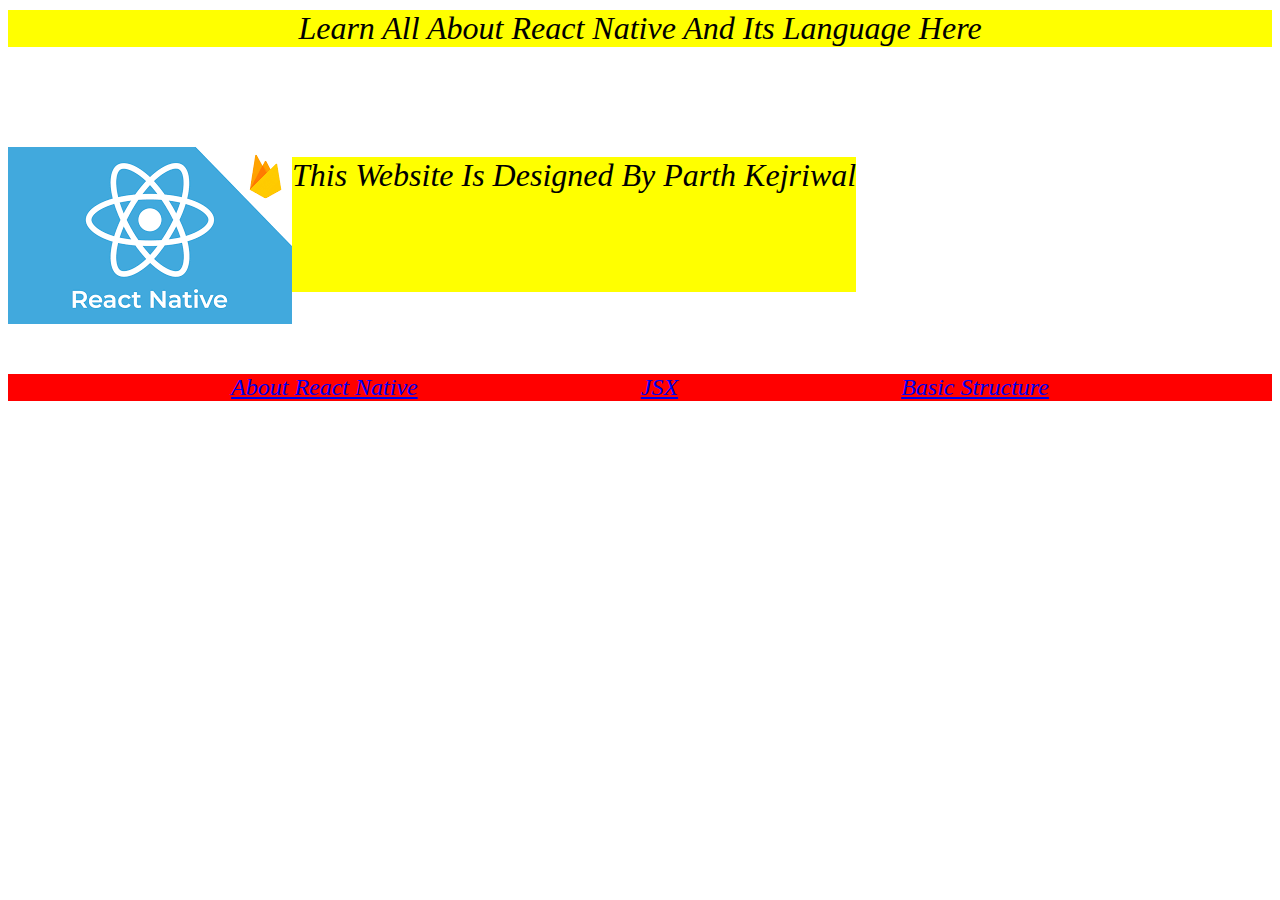
<file: index.html>
<!DOCTYPE html>
<html>
    <head>
        <title>LEARNING REACT NATIVE TO BULID APPS</title>
        <link rel="stylesheet" type="text/css" href="style.css"/>
    </head>
    <body>
        <p>Learn All About React Native And Its Language Here</p>
        <div class="image">
        <img src="native.png">
        <p>This Website Is Designed By Parth Kejriwal</p>
        </div>
        <div class="item">
            <div class="about">
                <a href="about.html">About React Native</a>
                <p>What Is React Native?</p>
            </div>
            <div class="lang">
                <a href="language.html">JSX</a>
                <p>This is the official language of react native</p>
            </div>
            <div class="struc">
                <a href="structure.html">Basic Structure</a>
                <p>The basic structure of react native language</p>
            </div>
        </div>
    </body>
</html>
</file>
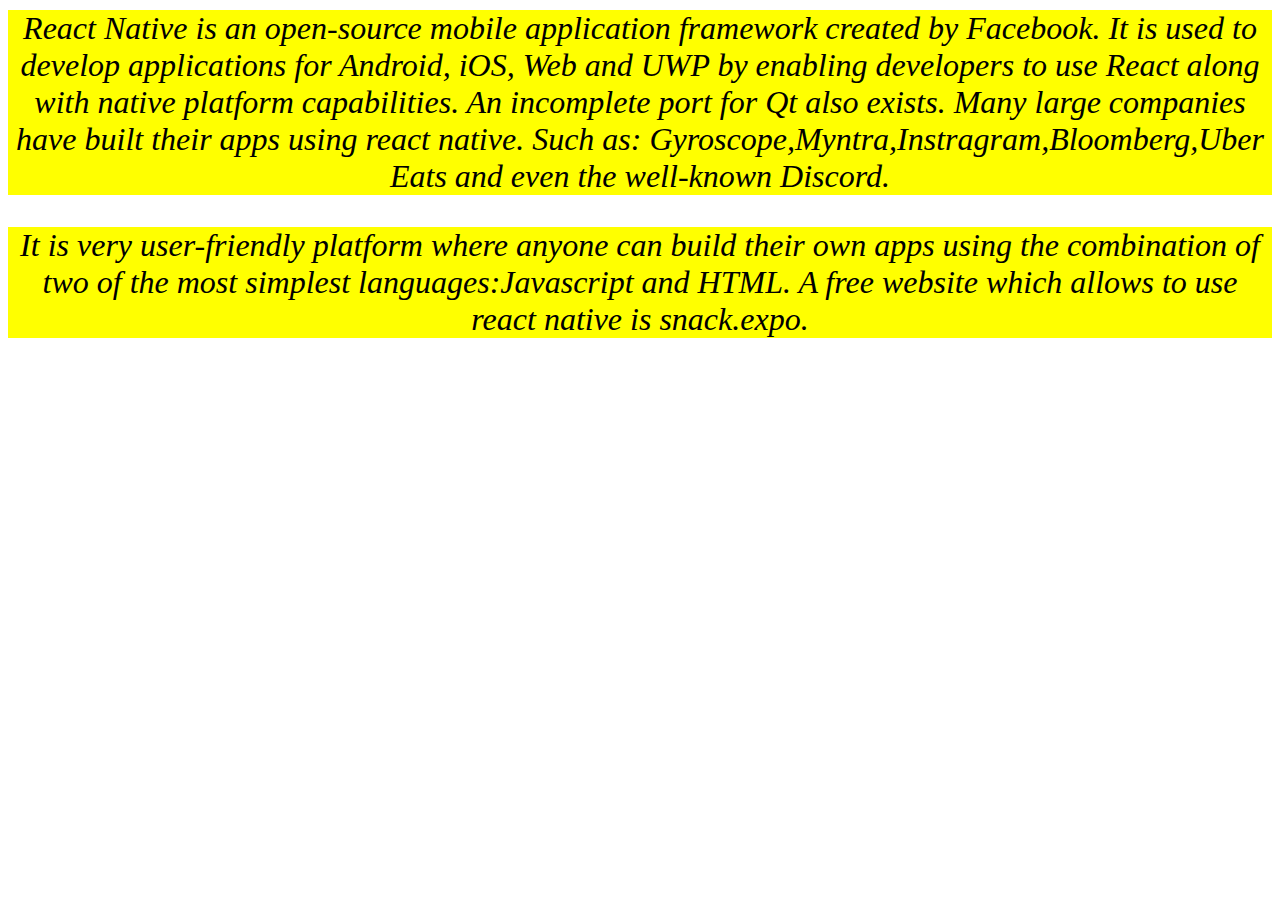
<file: about.html>
<!DOCTYPE html>
<html>
    <head>
        <link rel="stylesheet" type="text/css" href="style.css"/>
    </head>
    <body>
        <p>
            React Native is an open-source mobile application framework created by Facebook.
             It is used to develop applications for Android, iOS, Web and UWP by enabling developers to use React along with native platform capabilities.
             An incomplete port for Qt also exists.
             Many large companies have built their apps using react native.
             Such as:
             Gyroscope,Myntra,Instragram,Bloomberg,Uber Eats and even the well-known Discord.
        </p>
        <p>
            It is very user-friendly platform where anyone can build their own apps using the 
            combination of two of the most simplest languages:Javascript and HTML.
            A free website which allows to use react native is snack.expo.
        </p>
    </body>
</html>
</file>
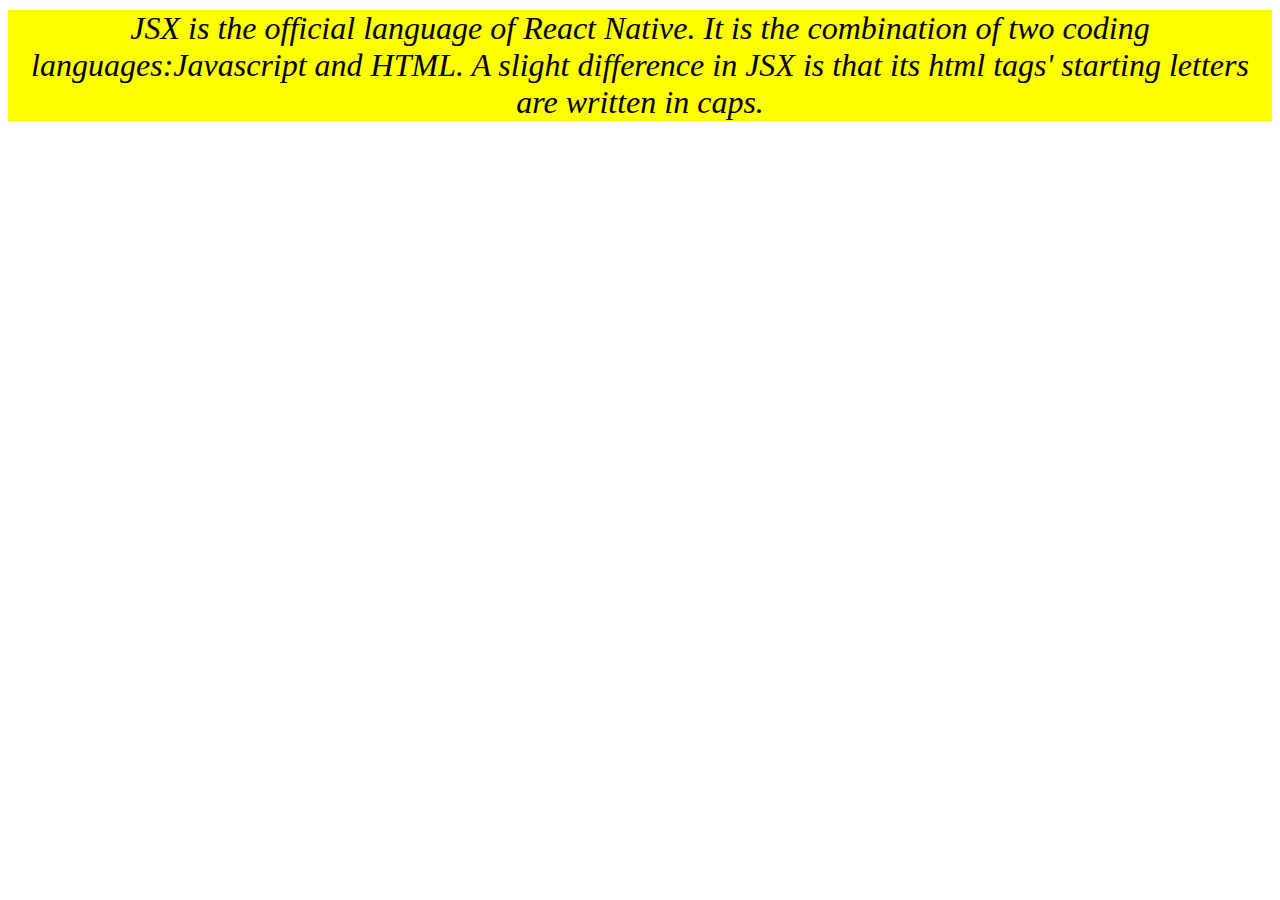
<file: language.html>
<!DOCTYPE html>
<html>
    <head>
        <link rel="stylesheet" type="text/css" href="style.css"/>
    </head>
    <body>
        <p>
            JSX is the official language of React Native.
            It is the combination of two coding languages:Javascript and HTML.
            A slight difference in JSX is that its html tags' starting letters are written in caps.
        </p>
    </body>
</html>
</file>
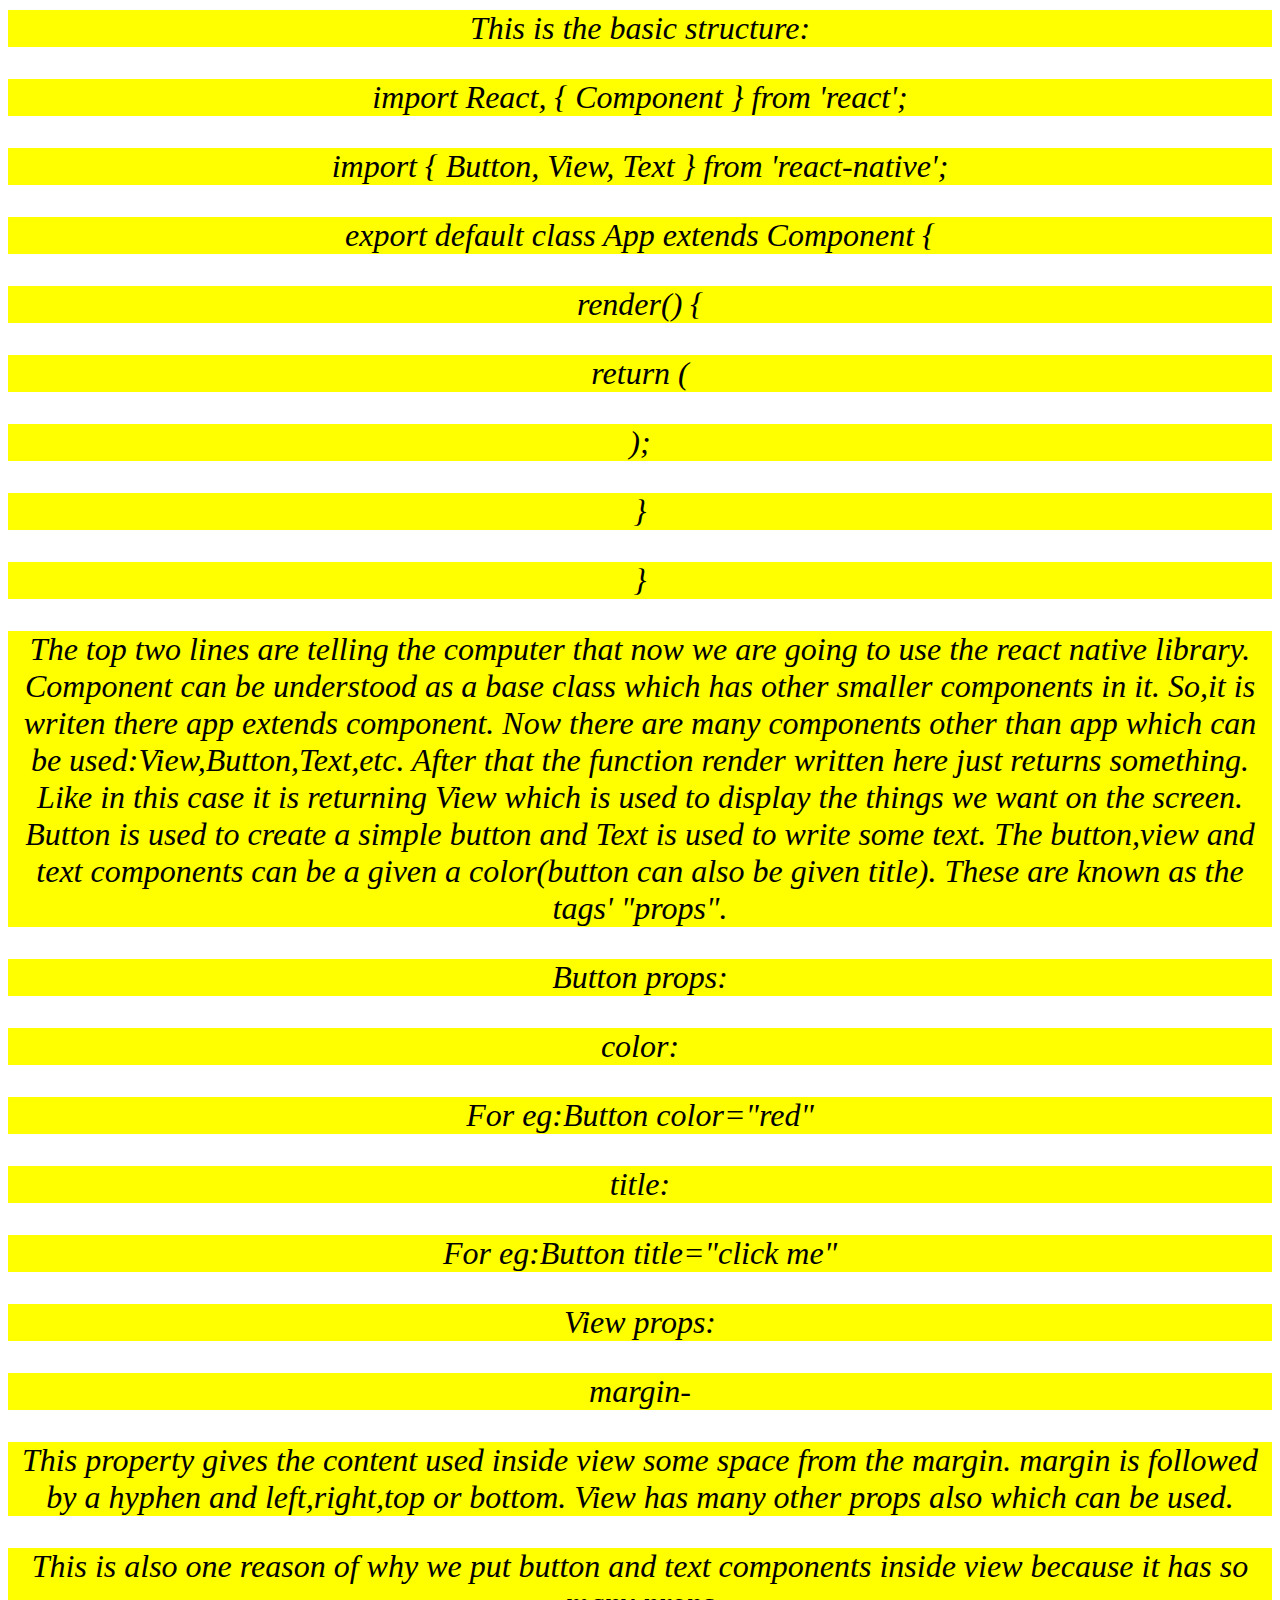
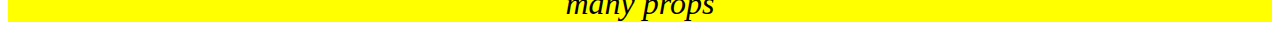
<file: structure.html>
<!DOCTYPE html>
<html>
    <head>
        <link rel="stylesheet" type="text/css" href="style.css"/>
    </head>
    <body>
        <p>
            This is the basic structure:
        </p>
        <p>
            import React, { Component } from 'react';
        </p>
        <p>
            import { Button, View, Text } from 'react-native';
        </p>
        <p>
            export default class App extends Component {
        </p>
        <p>
            render() {
        </p>
        <p>
            return (
        </p>
        <p>
            <View>
        </p>
        <p>
            </View> 
        </p>
        <p>
            );
        </p>
      <p>
            }       
      </p>
      <p>
            }      
    </p>
    <p>
        The top two lines are telling the computer that now we are going to use the react native library.
        Component can be understood as a base class which has other smaller components in it.
        So,it is writen there app extends component.
        Now there are many components other than app which can be used:View,Button,Text,etc.
        After that the function render written here just returns something.
        Like in this case it is returning View which is used to display the things we want on the screen.
        Button is used to create a simple button and Text is used to write some text.
        The button,view and text components can be a given a color(button can also be given title).
        These are known as the tags' "props".
    </p>
    <p>
        Button props:
    </p>
    <p>
        color:
    </p>
    <p>
        For eg:Button color="red"
    </p>
    <p>
        title:
    </p>
    <p>
        For eg:Button title="click me"
    </p>
    <p>
        View props:
    </p>
    <p>
        margin-
    </p>
    <p>
        This property gives the content used inside view some space from the margin.
        margin is followed by a hyphen and left,right,top or bottom.
        View has many other props also which can be used.
    </p>
    <p>
        This is also one reason of why we put button and text components inside view because it has so many props
    </body>
</html>
</file>
<file: style.css>
p{
    text-align: center;
    margin-top: 10px;
    font-size: xx-large;
    font-style: oblique;
    background-color:yellow;
}

p:hover{
    background-color: tomato;
}

.item{
    margin-top:50px;
    display: flex;
    justify-content: space-evenly;
    font-size: x-large;
    font-style: italic;
    background-color:red;
}

.about:hover{
    background-color:royalblue;
}

.lang:hover{
    background-color:royalblue;
}

.struc:hover{
    background-color:royalblue;
}

.image{
    margin-top: 100px;
    display: flex;
    flex-wrap: wrap;
}

.lang{
    position: relative;
}

.lang p{
    position: absolute;
    top: 50%;
    left: 50%;
    transform:translate(-100%,-100%);
    opacity:0;
}

.lang:hover p{
    opacity:1;
}

.about{
    position: relative;
}

.about p{
    position: absolute;
    top: 50%;
    left: 50%;
    transform:translate(-100%,-100%);
    opacity:0;
}

.about:hover p{
    opacity:1;
}

.struc{
    position: relative;
}

.struc p{
    position: absolute;
    top: 50%;
    left: 50%;
    transform:translate(-100%,-100%);
    opacity:0;
}

.struc:hover p{
    opacity:1;
}
</file>
